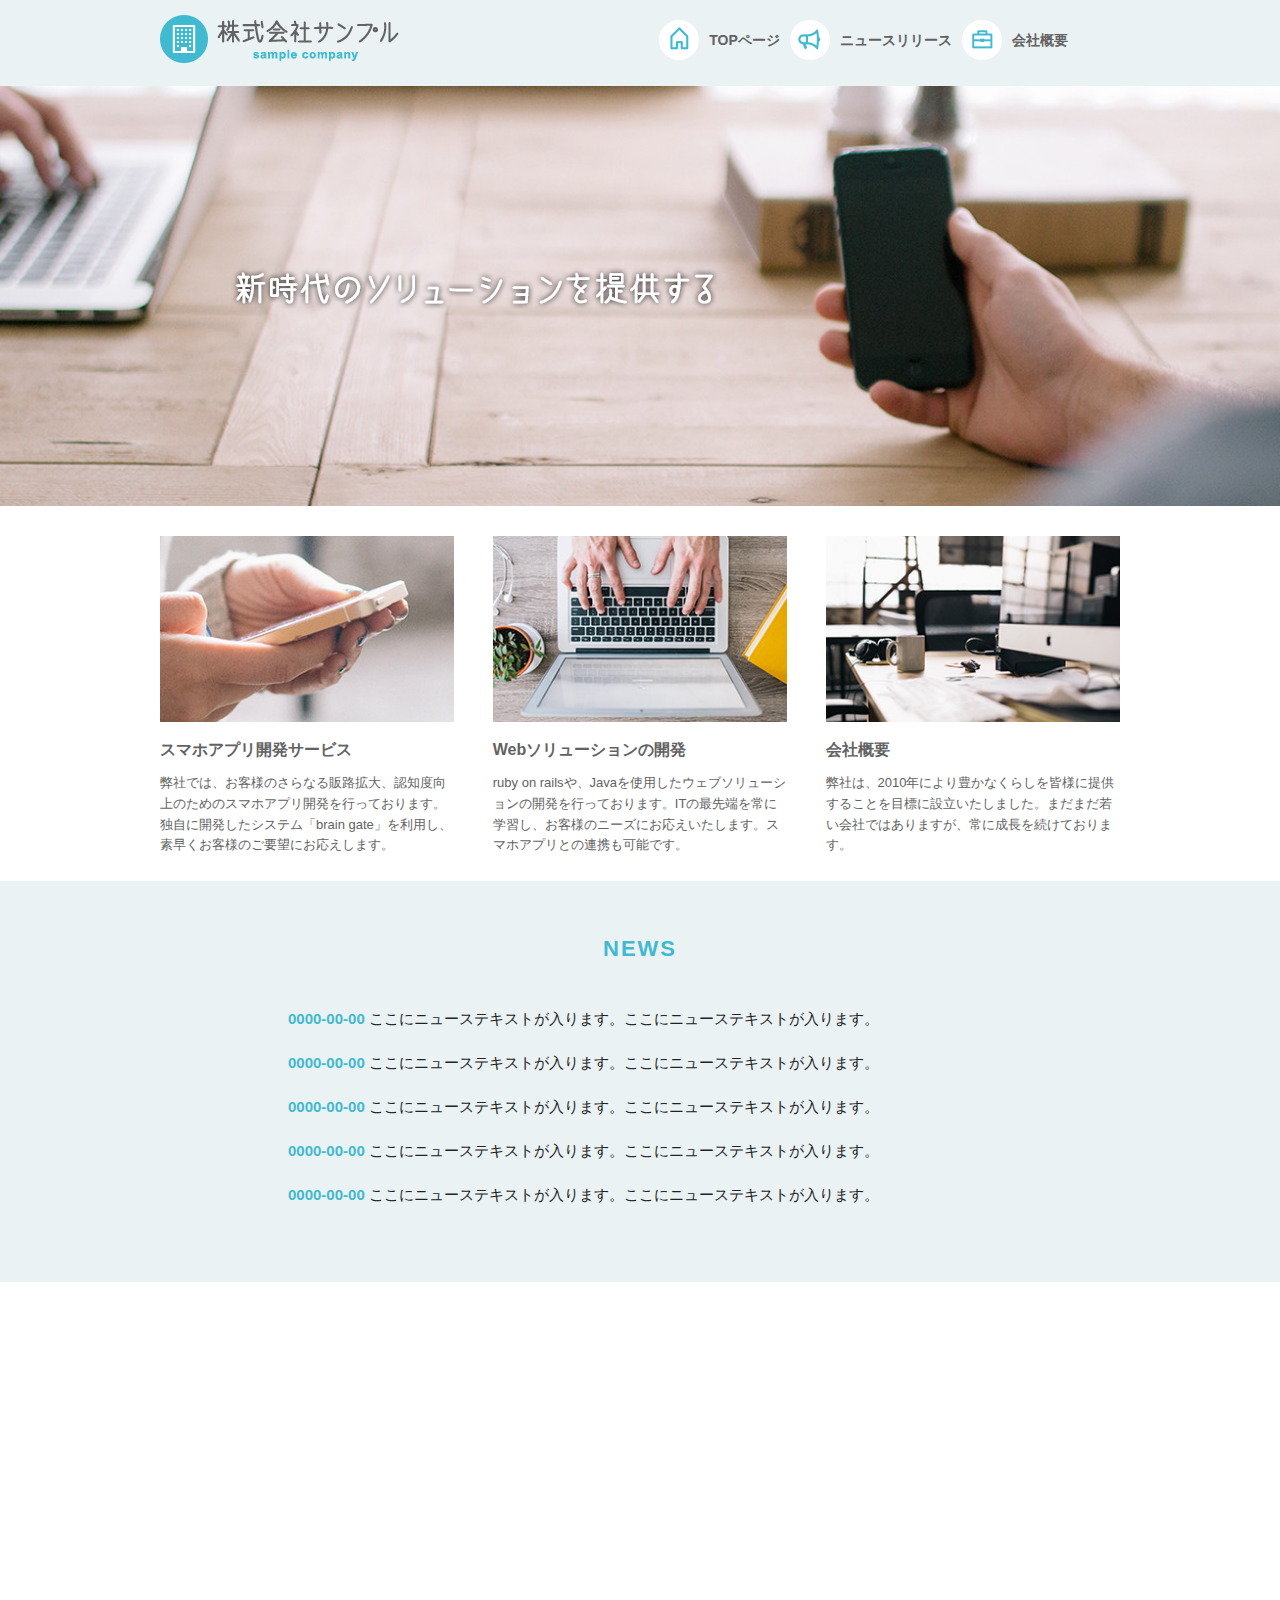
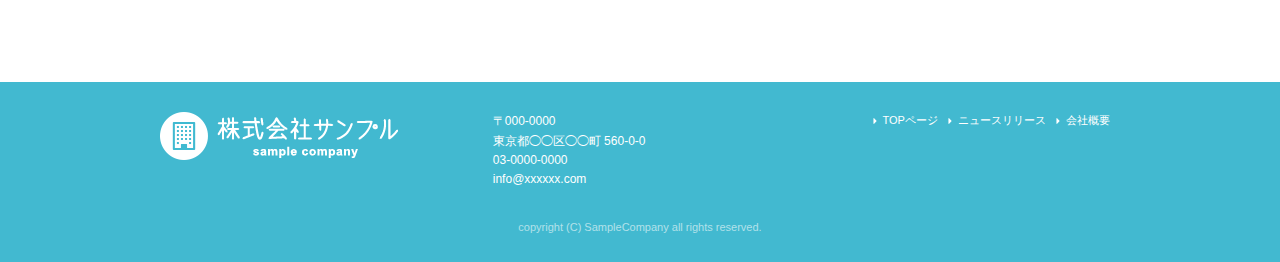
<file: index.html>
<!DOCTYPE html>
<html lang="ja">
<head>

  <!-- Basic Page Needs
  –––––––––––––––––––––––––––––––––––––––––––––––––– -->
  <meta charset="utf-8">
  <title>株式会社サンプル</title>
  <meta name="description" content="">
  <meta name="author" content="">

  <!-- Mobile Specific Metas
  –––––––––––––––––––––––––––––––––––––––––––––––––– -->
  <meta name="viewport" content="width=device-width, initial-scale=1">

  <!-- CSS
  –––––––––––––––––––––––––––––––––––––––––––––––––– -->
  <link rel="stylesheet" href="css/normalize.css">
  <link rel="stylesheet" href="css/skeleton.css">
  <link rel="stylesheet" href="css/sample.css">

  <!-- Favicon
  –––––––––––––––––––––––––––––––––––––––––––––––––– -->
  <link rel="icon" type="image/png" href="images/favicon.png">

</head>
<body>
<header>
  <div id="header_in" class="container">
    <div class="row">
      <div class="six columns logo">

        <h1><a href="index.html"><img class="u-max-full-width" src="images/top/logo.png" alt="株式会社サンプル" srcset="images/top/logo@2x.png 2x" /></a></h1>


      </div>
      <div class="six columns navi">

        <div class="sp_navi">
          <img id="sp_navi_btn" class="u-max-full-width" src="images/top/sp_navi.png" alt="sp_navi" srcset="images/top/sp_navi@2x.png 2x" />

          <ul class="sp_navi_li">
            <li><a href="index.html">TOPページ</a></li>
            <li><a href="news.html">ニュースリリース</a></li>
            <li><a href="company.html">会社概要</a></li>
          </ul>
        </div>
        <!-- sp_navi -->
        <div class="pc_navi">
        
          <ul class="pc_navi_li">
            <li class="navi_toppage"><a href="index.html">TOPページ</a></li>
            <li class="navi_news"><a href="news.html">ニュースリリース</a></li>
            <li class="navi_company"><a href="company.html">会社概要</a></li>
          </ul>
        
        </div>
        <!-- pc_navi -->

      </div>
    </div>
    <!-- row -->
  </div>
  <!-- header_in -->
</header>
<div id="cover_area">
  <div class="container">
    <div class="twelve columns">
       <img class="u-max-full-width" src="images/top/cover_read.png" alt="新時代のソリューションを提供する" srcset="images/top/cover_read@2x.png 2x" />
    </div>
  </div>
</div>
<!-- #cover -->
<div id="service_area">

  <div class="container">
    <div class="row">

      <div class="four columns">

        <img class="u-max-full-width" src="images/top/service_01.jpg" alt="スマホアプリ開発サービス" srcset="images/top/service_01@2x.jpg 2x" />

        <div class="service_title">スマホアプリ開発サービス</div>
        <p>弊社では、お客様のさらなる販路拡大、認知度向上のためのスマホアプリ開発を行っております。独自に開発したシステム「brain gate」を利用し、素早くお客様のご要望にお応えします。</p>

      </div><!-- column -->
      <div class="four columns">

        <img class="u-max-full-width" src="images/top/service_02.jpg" alt="Webソリューションの開発" srcset="images/top/service_02@2x.jpg 2x" />

        <div class="service_title">Webソリューションの開発</div>
        <p>ruby on railsや、Javaを使用したウェブソリューションの開発を行っております。ITの最先端を常に学習し、お客様のニーズにお応えいたします。スマホアプリとの連携も可能です。</p>

      </div><!-- column -->
      <div class="four columns">

        <img class="u-max-full-width" src="images/top/service_03.jpg" alt="会社概要" srcset="images/top/service_03@2x.jpg 2x" />

        <div class="service_title">会社概要</div>
        <p>弊社は、2010年により豊かなくらしを皆様に提供することを目標に設立いたしました。まだまだ若い会社ではありますが、常に成長を続けております。</p>

      </div><!-- column -->

    </div>
  </div>

</div>
<!-- #service_area -->
<div id="news_area">

  <div class="container">
    <div class="row">

      <div class="twelve columns">

        <div class="news_title">NEWS</div>

        <ul class="news_lists">
          <li><span>0000-00-00</span> ここにニューステキストが入ります。ここにニューステキストが入ります。</li>
          <li><span>0000-00-00</span> ここにニューステキストが入ります。ここにニューステキストが入ります。</li>
          <li><span>0000-00-00</span> ここにニューステキストが入ります。ここにニューステキストが入ります。</li>
          <li><span>0000-00-00</span> ここにニューステキストが入ります。ここにニューステキストが入ります。</li>
          <li><span>0000-00-00</span> ここにニューステキストが入ります。ここにニューステキストが入ります。</li>
        </ul>

      </div>

    </div>
  </div>

</div>
<!-- #news_area -->
<div id="googlemap_area">

  <script src="https://maps.google.com/maps/api/js?key=AIzaSyAtUprYuEdvU2tST4CMvoSGBUiLeaOIWUE"></script>
<script>
function googleMap() {
var latlng = new google.maps.LatLng(35.6694293,139.7189323);/* 座標 */
var myOptions = {
zoom: 16, /*拡大比率*/
center: latlng,
      scrollwheel: false,
      disableDoubleClickZoom: true,
      draggable: false,

mapTypeControlOptions: { mapTypeIds: ['style', google.maps.MapTypeId.ROADMAP] }
};
var map = new google.maps.Map(document.getElementById('map1'), myOptions);

/*アイコン設定*/
var icon = new google.maps.MarkerImage('images/top/pin.png',/*画像url*/
  new google.maps.Size(48,56),/*アイコンサイズ*/
new google.maps.Point(0,0)/*アイコン位置*/
);
var markerOptions = {
position: latlng,
map: map,
icon: icon,
title: '株式会社サンプル',/*タイトル*/
animation: google.maps.Animation.DROP/*アニメーション*/
};
var marker = new google.maps.Marker(markerOptions);

/*取得スタイルの貼り付け*/
var styleOptions = [
{
"stylers": [
{ "hue": '#eaf2f4' }
]
}
];

var styledMapOptions = { name: '株式会社サンプル' }/*地図右上のタイトル*/
var sampleType = new google.maps.StyledMapType(styleOptions, styledMapOptions);
map.mapTypes.set('style', sampleType);
map.setMapTypeId('style');
};
google.maps.event.addDomListener(window, 'load', function() {
googleMap();
});
</script>
<div id="map1" style="width:100%; height:400px; margin:0 auto;"></div>
</div>
<!-- #googlemap_area -->
<footer>
  <div class="container">
    <div class="row">
      <div class="four columns sp">
        <img class="u-max-full-width" src="images/top/footer_logo.png" alt="株式会社サンプル" srcset="images/top/footer_logo@2x.png 2x" />
      </div>
      <!-- columns -->
      <div class="four columns foot_address sp">
        〒000-0000<br />
        東京都◯◯区◯◯町 560-0-0<br />
        03-0000-0000<br />
        info@xxxxxx.com
      </div>
      <!-- columns -->
      <div class="four columns">
        <ul class="foot_navi">
          <li><a href="index.html">TOPページ</a></li>
          <li><a href="news.html">ニュースリリース</a></li>
          <li><a href="company.html">会社概要</a></li>
        </ul>
      </div>
      <!-- columns -->
    </div>
    <!-- row -->

    <div class="row">
      <div class="twelve columns sp">
        <p class="copy">copyright (C) SampleCompany all rights reserved.</p>
      </div>
      <!-- columns -->
    </div>
    <!-- row -->
  </div>
</footer>
<!-- //footer -->
<script src="http://ajax.googleapis.com/ajax/libs/jquery/1.10.2/jquery.min.js"></script>

<script>
  $(function(){
    $(document).ready(function(){

      $("#sp_navi_btn").click(function () {
        $(this).next().slideToggle();
      });

    });
  });
</script>
</body>
</html>
</file>
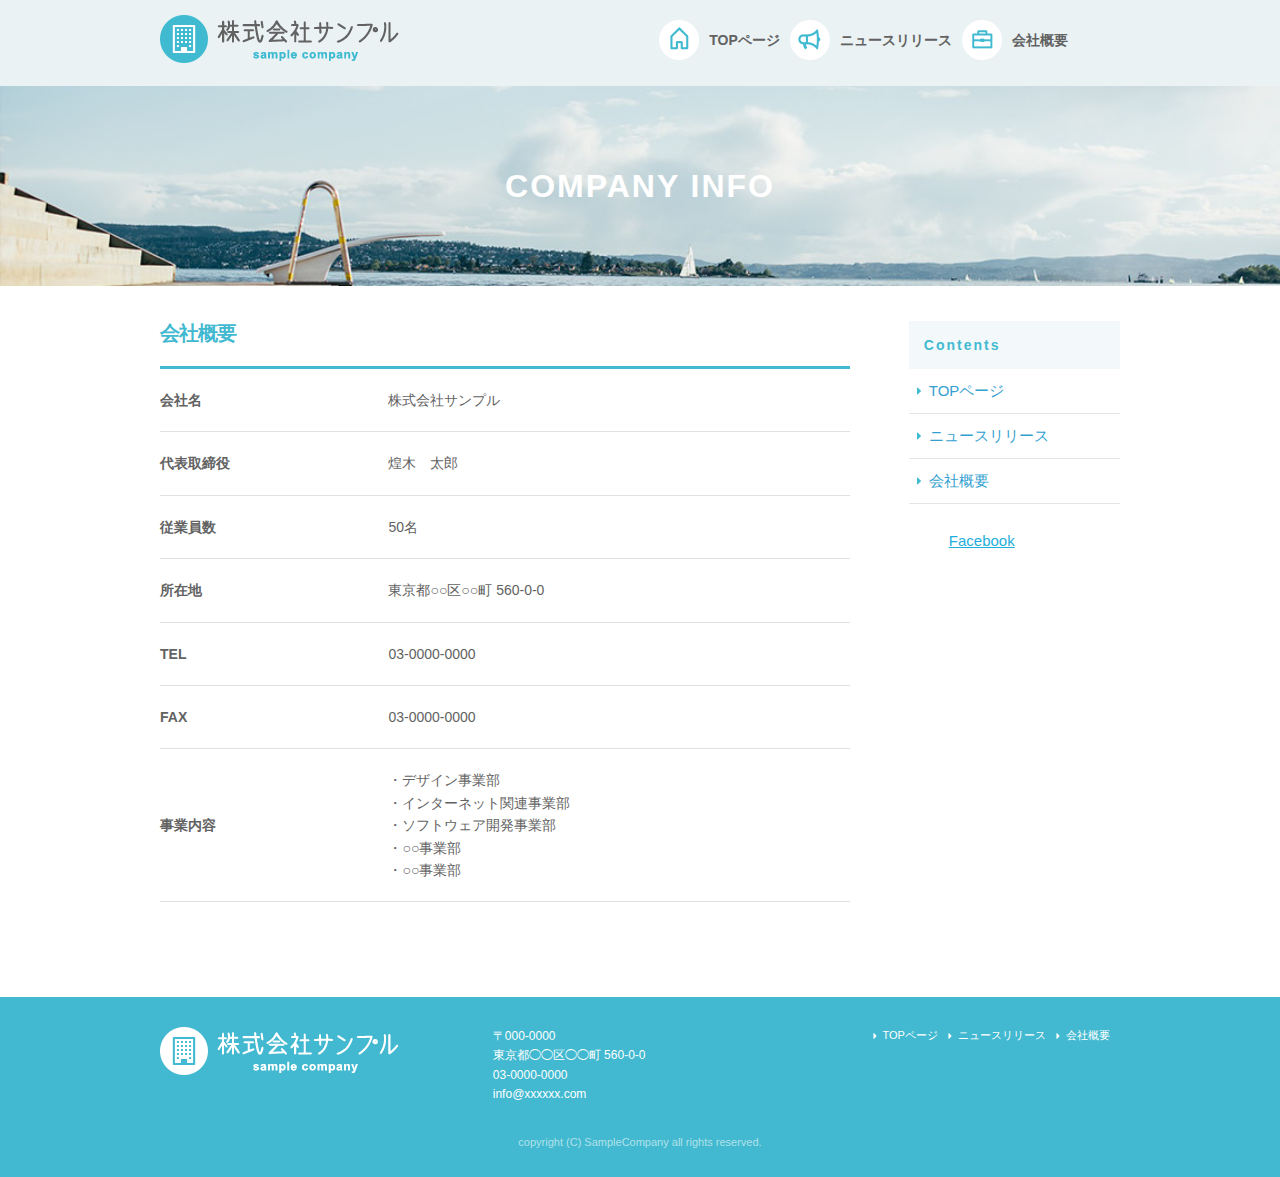
<file: company.html>
<!DOCTYPE html>
<html lang="ja">
<head>

  <!-- Basic Page Needs
  –––––––––––––––––––––––––––––––––––––––––––––––––– -->
  <meta charset="utf-8">
  <title>COMPANY INFO｜株式会社サンプル</title>
  <meta name="description" content="">
  <meta name="author" content="">

  <!-- Mobile Specific Metas
  –––––––––––––––––––––––––––––––––––––––––––––––––– -->
  <meta name="viewport" content="width=device-width, initial-scale=1">

  <!-- CSS
  –––––––––––––––––––––––––––––––––––––––––––––––––– -->
  <link rel="stylesheet" href="css/normalize.css">
  <link rel="stylesheet" href="css/skeleton.css">
  <link rel="stylesheet" href="css/sample.css">

  <!-- Favicon
  –––––––––––––––––––––––––––––––––––––––––––––––––– -->
  <link rel="icon" type="image/png" href="images/favicon.png">

</head>
<body>
    <div id="fb-root"></div>
<script>(function(d, s, id) {
  var js, fjs = d.getElementsByTagName(s)[0];
  if (d.getElementById(id)) return;
  js = d.createElement(s); js.id = id;
  js.src = 'https://connect.facebook.net/ja_JP/sdk.js#xfbml=1&version=v2.12';
  fjs.parentNode.insertBefore(js, fjs);
}(document, 'script', 'facebook-jssdk'));</script>
<header>
  <div id="header_in" class="container">
    <div class="row">
      <div class="six columns logo">

        <h1><a href="index.html"><img class="u-max-full-width" src="images/top/logo.png" alt="株式会社サンプル" srcset="images/top/logo@2x.png 2x" /></a></h1>


      </div>
      <div class="six columns navi">

        <div class="sp_navi">
          <img id="sp_navi_btn" class="u-max-full-width" src="images/top/sp_navi.png" alt="sp_navi" srcset="images/top/sp_navi@2x.png 2x" />

          <ul class="sp_navi_li">
            <li><a href="index.html">TOPページ</a></li>
            <li><a href="news.html">ニュースリリース</a></li>
            <li><a href="company.html">会社概要</a></li>
          </ul>
        </div>
        <!-- sp_navi -->
        <div class="pc_navi">
        
          <ul class="pc_navi_li">
            <li class="navi_toppage"><a href="index.html">TOPページ</a></li>
            <li class="navi_news"><a href="news.html">ニュースリリース</a></li>
            <li class="navi_company"><a href="company.html">会社概要</a></li>
          </ul>
        
        </div>
        <!-- pc_navi -->

      </div>
    </div>
    <!-- row -->
  </div>
  <!-- header_in -->
</header>
<div id="sub_cover">
  <div class="container">
    <div class="row">
        <div class="twelve columns"> 
            <h2>COMPANY INFO</h2>
        </div><!--colums-->
    </div><!--row-->
  </div><!--container-->
</div>
<!-- #sub_cover -->
<div id="contents">
    <div class="container">
        <div class="row">
            <div id="main" class="nine columns">
                <h2 class="company_title">会社概要</h2>
                <table class="u-full-width">
                    <tbody>
                        <tr>
                            <th>会社名</th>
                            <td>株式会社サンプル</td>
                        </tr>
                        <tr>
                            <th>代表取締役</th>
                            <td>煌木　太郎</td>
                        </tr>
                        <tr>
                            <th>従業員数</th>
                            <td>50名</td>
                        </tr>
                        <tr>
                            <th>所在地</th>
                            <td>東京都○○区○○町&nbsp;560-0-0</td>
                        </tr>
                        <tr>
                            <th>TEL</th>
                            <td>03-0000-0000</td>
                        </tr>
                        <tr>
                            <th>FAX</th>
                            <td>03-0000-0000</td>
                        </tr>
                        <tr>
                            <th>事業内容</th>
                            <td>
                                ・デザイン事業部<br>
                                ・インターネット関連事業部<br>
                                ・ソフトウェア開発事業部<br>
                                ・○○事業部<br>
                                ・○○事業部</td>
                        </tr>
                    </tbody>
                </table>
            </div><!--colum-->
            <div id="sidebar" class="three columns">
                <div class="pc_sidemenu">
                    <h3>Contents</h3>
                    <ul>
                        <li><a href="index.html">TOPページ</a></li>
                        <li><a href="news.html">ニュースリリース</a></li>
                        <li><a href="company.html">会社概要</a></li>
                    </ul>
                </div><!--pc_sidemenu-->
                <div class="fb-page" data-href="https://www.facebook.com/facebook" data-tabs="timeline" data-small-header="false" data-adapt-container-width="true" data-hide-cover="false" data-show-facepile="true"><blockquote cite="https://www.facebook.com/facebook" class="fb-xfbml-parse-ignore"><a href="https://www.facebook.com/facebook">Facebook</a></blockquote></div>
            </div><!--colum-->
        </div><!--row-->
    </div><!--container-->
</div>
<!--contents-->

<footer>
  <div class="container">
    <div class="row">
      <div class="four columns sp">
        <img class="u-max-full-width" src="images/top/footer_logo.png" alt="株式会社サンプル" srcset="images/top/footer_logo@2x.png 2x" />
      </div>
      <!-- columns -->
      <div class="four columns foot_address sp">
        〒000-0000<br />
        東京都◯◯区◯◯町 560-0-0<br />
        03-0000-0000<br />
        info@xxxxxx.com
      </div>
      <!-- columns -->
      <div class="four columns">
        <ul class="foot_navi">
          <li><a href="index.html">TOPページ</a></li>
          <li><a href="news.html">ニュースリリース</a></li>
          <li><a href="company.html">会社概要</a></li>
        </ul>
      </div>
      <!-- columns -->
    </div>
    <!-- row -->

    <div class="row">
      <div class="twelve columns sp">
        <p class="copy">copyright (C) SampleCompany all rights reserved.</p>
      </div>
      <!-- columns -->
    </div>
    <!-- row -->
  </div>
</footer>
<!-- //footer -->
<script src="http://ajax.googleapis.com/ajax/libs/jquery/1.10.2/jquery.min.js"></script>

<script>
  $(function(){
    $(document).ready(function(){

      $("#sp_navi_btn").click(function () {
        $(this).next().slideToggle();
      });

    });
  });
</script>
</body>
</html>
</file>
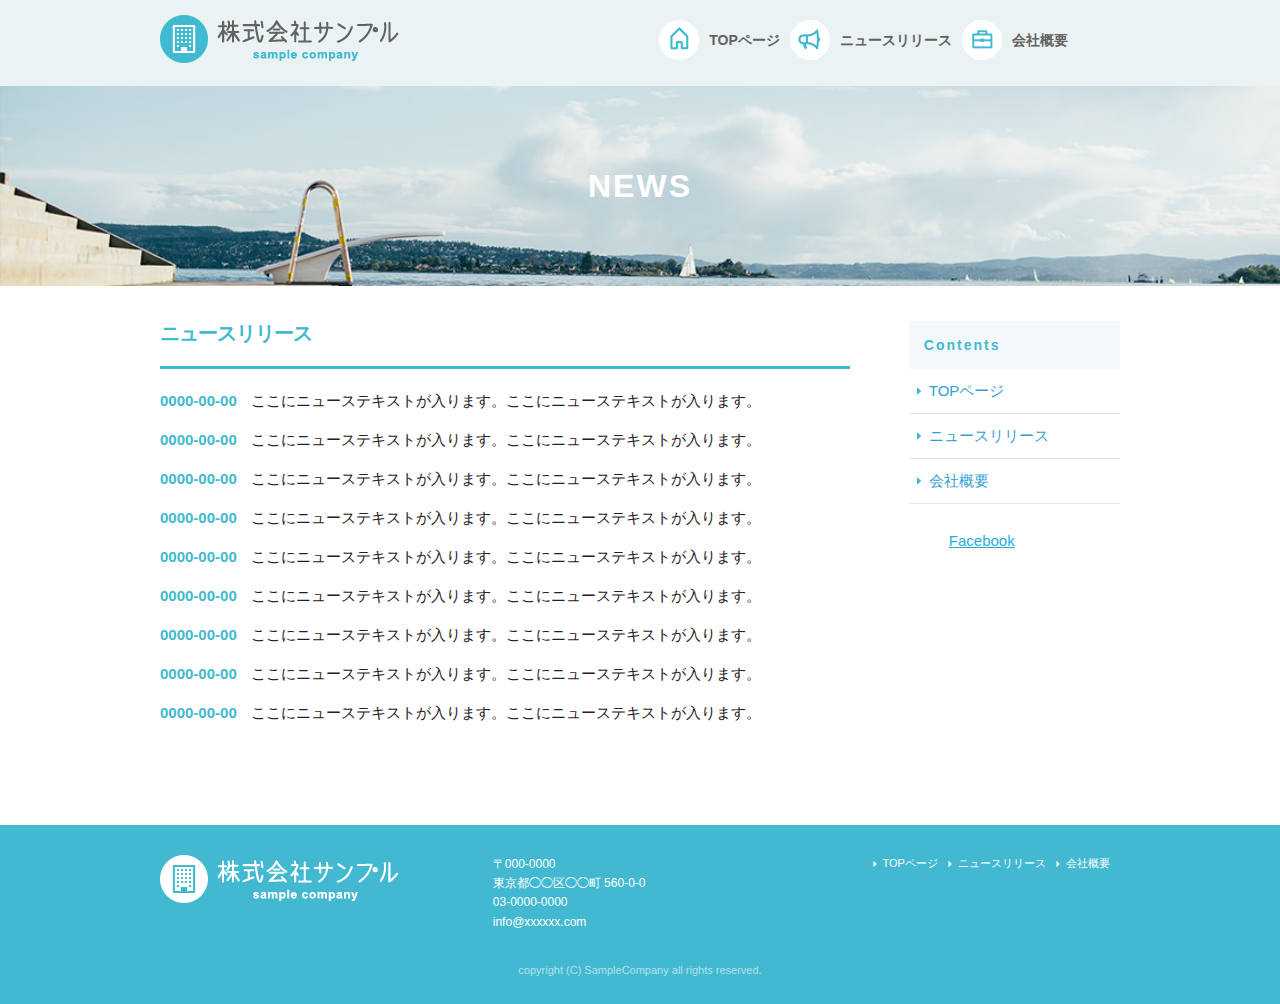
<file: news.html>
<!DOCTYPE html>
<html lang="ja">
<head>

  <!-- Basic Page Needs
  –––––––––––––––––––––––––––––––––––––––––––––––––– -->
  <meta charset="utf-8">
  <title>NEWS｜株式会社サンプル</title>
  <meta name="description" content="">
  <meta name="author" content="">

  <!-- Mobile Specific Metas
  –––––––––––––––––––––––––––––––––––––––––––––––––– -->
  <meta name="viewport" content="width=device-width, initial-scale=1">

  <!-- CSS
  –––––––––––––––––––––––––––––––––––––––––––––––––– -->
  <link rel="stylesheet" href="css/normalize.css">
  <link rel="stylesheet" href="css/skeleton.css">
  <link rel="stylesheet" href="css/sample.css">

  <!-- Favicon
  –––––––––––––––––––––––––––––––––––––––––––––––––– -->
  <link rel="icon" type="image/png" href="images/favicon.png">

</head>
<body>
    <div id="fb-root"></div>
<script>(function(d, s, id) {
  var js, fjs = d.getElementsByTagName(s)[0];
  if (d.getElementById(id)) return;
  js = d.createElement(s); js.id = id;
  js.src = 'https://connect.facebook.net/ja_JP/sdk.js#xfbml=1&version=v2.12';
  fjs.parentNode.insertBefore(js, fjs);
}(document, 'script', 'facebook-jssdk'));</script>

<header>
  <div id="header_in" class="container">
    <div class="row">
      <div class="six columns logo">

        <h1><a href="index.html"><img class="u-max-full-width" src="images/top/logo.png" alt="株式会社サンプル" srcset="images/top/logo@2x.png 2x" /></a></h1>


      </div>
      <div class="six columns navi">

        <div class="sp_navi">
          <img id="sp_navi_btn" class="u-max-full-width" src="images/top/sp_navi.png" alt="sp_navi" srcset="images/top/sp_navi@2x.png 2x" />

          <ul class="sp_navi_li">
            <li><a href="index.html">TOPページ</a></li>
            <li><a href="news.html">ニュースリリース</a></li>
            <li><a href="company.html">会社概要</a></li>
          </ul>
        </div>
        <!-- sp_navi -->
        <div class="pc_navi">
        
          <ul class="pc_navi_li">
            <li class="navi_toppage"><a href="index.html">TOPページ</a></li>
            <li class="navi_news"><a href="news.html">ニュースリリース</a></li>
            <li class="navi_company"><a href="company.html">会社概要</a></li>
          </ul>
        
        </div>
        <!-- pc_navi -->

      </div>
    </div>
    <!-- row -->
  </div>
  <!-- header_in -->
</header>
<div id="sub_cover">
  <div class="container">
    <div class="row">
        <div class="twelve columns"> 
            <h2>NEWS</h2>
        </div><!--colums-->
    </div><!--row-->
  </div><!--container-->
</div>
<!-- #sub_cover -->
<div id="contents">
    <div class="container">
        <div class="row">
            <div id="main" class="nine columns">
                <h2>ニュースリリース</h2>
                <ul class="news_li">
                <li><span>0000-00-00</span> ここにニューステキストが入ります。ここにニューステキストが入ります。</li>
                <li><span>0000-00-00</span> ここにニューステキストが入ります。ここにニューステキストが入ります。</li>
                <li><span>0000-00-00</span> ここにニューステキストが入ります。ここにニューステキストが入ります。</li>
                <li><span>0000-00-00</span> ここにニューステキストが入ります。ここにニューステキストが入ります。</li>
                <li><span>0000-00-00</span> ここにニューステキストが入ります。ここにニューステキストが入ります。</li>
                <li><span>0000-00-00</span> ここにニューステキストが入ります。ここにニューステキストが入ります。</li>
                <li><span>0000-00-00</span> ここにニューステキストが入ります。ここにニューステキストが入ります。</li>
                <li><span>0000-00-00</span> ここにニューステキストが入ります。ここにニューステキストが入ります。</li>
                <li><span>0000-00-00</span> ここにニューステキストが入ります。ここにニューステキストが入ります。</li>
                </ul>
            </div><!--colum-->
            <div id="sidebar" class="three columns">
                <div class="pc_sidemenu">
                    <h3>Contents</h3>
                    <ul>
                        <li><a href="index.html">TOPページ</a></li>
                        <li><a href="news.html">ニュースリリース</a></li>
                        <li><a href="company.html">会社概要</a></li>
                    </ul>
                </div><!--pc_sidemenu-->
                <div class="fb-page" data-href="https://www.facebook.com/facebook" data-tabs="timeline" data-small-header="false" data-adapt-container-width="true" data-hide-cover="false" data-show-facepile="true"><blockquote cite="https://www.facebook.com/facebook" class="fb-xfbml-parse-ignore"><a href="https://www.facebook.com/facebook">Facebook</a></blockquote></div>
            </div><!--colum-->
        </div><!--row-->
    </div><!--container-->
</div>
<!--contents-->

<footer>
  <div class="container">
    <div class="row">
      <div class="four columns sp">
        <img class="u-max-full-width" src="images/top/footer_logo.png" alt="株式会社サンプル" srcset="images/top/footer_logo@2x.png 2x" />
      </div>
      <!-- columns -->
      <div class="four columns foot_address sp">
        〒000-0000<br />
        東京都◯◯区◯◯町 560-0-0<br />
        03-0000-0000<br />
        info@xxxxxx.com
      </div>
      <!-- columns -->
      <div class="four columns">
        <ul class="foot_navi">
          <li><a href="index.html">TOPページ</a></li>
          <li><a href="news.html">ニュースリリース</a></li>
          <li><a href="company.html">会社概要</a></li>
        </ul>
      </div>
      <!-- columns -->
    </div>
    <!-- row -->

    <div class="row">
      <div class="twelve columns sp">
        <p class="copy">copyright (C) SampleCompany all rights reserved.</p>
      </div>
      <!-- columns -->
    </div>
    <!-- row -->
  </div>
</footer>
<!-- //footer -->
<script src="http://ajax.googleapis.com/ajax/libs/jquery/1.10.2/jquery.min.js"></script>

<script>
  $(function(){
    $(document).ready(function(){

      $("#sp_navi_btn").click(function () {
        $(this).next().slideToggle();
      });

    });
  });
</script>
</body>
</html>
</file>
<file: css/skeleton.css>
/*
* Skeleton V2.0.4
* Copyright 2014, Dave Gamache
* www.getskeleton.com
* Free to use under the MIT license.
* http://www.opensource.org/licenses/mit-license.php
* 12/29/2014
*/


/* Table of contents
––––––––––––––––––––––––––––––––––––––––––––––––––
- Grid
- Base Styles
- Typography
- Links
- Buttons
- Forms
- Lists
- Code
- Tables
- Spacing
- Utilities
- Clearing
- Media Queries
*/


/* Grid
–––––––––––––––––––––––––––––––––––––––––––––––––– */
.container {
  position: relative;
  width: 100%;
  max-width: 960px;
  margin: 0 auto;
  padding: 0 20px;
  box-sizing: border-box; }
.column,
.columns {
  width: 100%;
  float: left;
  box-sizing: border-box; }

/* For devices larger than 400px */
@media (min-width: 400px) {
  .container {
    width: 85%;
    padding: 0; }
}

/* For devices larger than 550px */
@media (min-width: 550px) {
  .container {
    width: 80%; }
  .column,
  .columns {
    margin-left: 4%; }
  .column:first-child,
  .columns:first-child {
    margin-left: 0; }

  .one.column,
  .one.columns                    { width: 4.66666666667%; }
  .two.columns                    { width: 13.3333333333%; }
  .three.columns                  { width: 22%;            }
  .four.columns                   { width: 30.6666666667%; }
  .five.columns                   { width: 39.3333333333%; }
  .six.columns                    { width: 48%;            }
  .seven.columns                  { width: 56.6666666667%; }
  .eight.columns                  { width: 65.3333333333%; }
  .nine.columns                   { width: 74.0%;          }
  .ten.columns                    { width: 82.6666666667%; }
  .eleven.columns                 { width: 91.3333333333%; }
  .twelve.columns                 { width: 100%; margin-left: 0; }

  .one-third.column               { width: 30.6666666667%; }
  .two-thirds.column              { width: 65.3333333333%; }

  .one-half.column                { width: 48%; }

  /* Offsets */
  .offset-by-one.column,
  .offset-by-one.columns          { margin-left: 8.66666666667%; }
  .offset-by-two.column,
  .offset-by-two.columns          { margin-left: 17.3333333333%; }
  .offset-by-three.column,
  .offset-by-three.columns        { margin-left: 26%;            }
  .offset-by-four.column,
  .offset-by-four.columns         { margin-left: 34.6666666667%; }
  .offset-by-five.column,
  .offset-by-five.columns         { margin-left: 43.3333333333%; }
  .offset-by-six.column,
  .offset-by-six.columns          { margin-left: 52%;            }
  .offset-by-seven.column,
  .offset-by-seven.columns        { margin-left: 60.6666666667%; }
  .offset-by-eight.column,
  .offset-by-eight.columns        { margin-left: 69.3333333333%; }
  .offset-by-nine.column,
  .offset-by-nine.columns         { margin-left: 78.0%;          }
  .offset-by-ten.column,
  .offset-by-ten.columns          { margin-left: 86.6666666667%; }
  .offset-by-eleven.column,
  .offset-by-eleven.columns       { margin-left: 95.3333333333%; }

  .offset-by-one-third.column,
  .offset-by-one-third.columns    { margin-left: 34.6666666667%; }
  .offset-by-two-thirds.column,
  .offset-by-two-thirds.columns   { margin-left: 69.3333333333%; }

  .offset-by-one-half.column,
  .offset-by-one-half.columns     { margin-left: 52%; }

}


/* Base Styles
–––––––––––––––––––––––––––––––––––––––––––––––––– */
/* NOTE
html is set to 62.5% so that all the REM measurements throughout Skeleton
are based on 10px sizing. So basically 1.5rem = 15px :) */
html {
  font-size: 62.5%; }
body {
  font-size: 1.5em; /* currently ems cause chrome bug misinterpreting rems on body element */
  line-height: 1.6;
  font-weight: 400;
  font-family: "Raleway", "HelveticaNeue", "Helvetica Neue", Helvetica, Arial, sans-serif;
  color: #222; }


/* Typography
–––––––––––––––––––––––––––––––––––––––––––––––––– */
h1, h2, h3, h4, h5, h6 {
  margin-top: 0;
  margin-bottom: 2rem;
  font-weight: 300; }
h1 { font-size: 4.0rem; line-height: 1.2;  letter-spacing: -.1rem;}
h2 { font-size: 3.6rem; line-height: 1.25; letter-spacing: -.1rem; }
h3 { font-size: 3.0rem; line-height: 1.3;  letter-spacing: -.1rem; }
h4 { font-size: 2.4rem; line-height: 1.35; letter-spacing: -.08rem; }
h5 { font-size: 1.8rem; line-height: 1.5;  letter-spacing: -.05rem; }
h6 { font-size: 1.5rem; line-height: 1.6;  letter-spacing: 0; }

/* Larger than phablet */
@media (min-width: 550px) {
  h1 { font-size: 5.0rem; }
  h2 { font-size: 4.2rem; }
  h3 { font-size: 3.6rem; }
  h4 { font-size: 3.0rem; }
  h5 { font-size: 2.4rem; }
  h6 { font-size: 1.5rem; }
}

p {
  margin-top: 0; }


/* Links
–––––––––––––––––––––––––––––––––––––––––––––––––– */
a {
  color: #1EAEDB; }
a:hover {
  color: #0FA0CE; }


/* Buttons
–––––––––––––––––––––––––––––––––––––––––––––––––– */
.button,
button,
input[type="submit"],
input[type="reset"],
input[type="button"] {
  display: inline-block;
  height: 38px;
  padding: 0 30px;
  color: #555;
  text-align: center;
  font-size: 11px;
  font-weight: 600;
  line-height: 38px;
  letter-spacing: .1rem;
  text-transform: uppercase;
  text-decoration: none;
  white-space: nowrap;
  background-color: transparent;
  border-radius: 4px;
  border: 1px solid #bbb;
  cursor: pointer;
  box-sizing: border-box; }
.button:hover,
button:hover,
input[type="submit"]:hover,
input[type="reset"]:hover,
input[type="button"]:hover,
.button:focus,
button:focus,
input[type="submit"]:focus,
input[type="reset"]:focus,
input[type="button"]:focus {
  color: #333;
  border-color: #888;
  outline: 0; }
.button.button-primary,
button.button-primary,
input[type="submit"].button-primary,
input[type="reset"].button-primary,
input[type="button"].button-primary {
  color: #FFF;
  background-color: #33C3F0;
  border-color: #33C3F0; }
.button.button-primary:hover,
button.button-primary:hover,
input[type="submit"].button-primary:hover,
input[type="reset"].button-primary:hover,
input[type="button"].button-primary:hover,
.button.button-primary:focus,
button.button-primary:focus,
input[type="submit"].button-primary:focus,
input[type="reset"].button-primary:focus,
input[type="button"].button-primary:focus {
  color: #FFF;
  background-color: #1EAEDB;
  border-color: #1EAEDB; }


/* Forms
–––––––––––––––––––––––––––––––––––––––––––––––––– */
input[type="email"],
input[type="number"],
input[type="search"],
input[type="text"],
input[type="tel"],
input[type="url"],
input[type="password"],
textarea,
select {
  height: 38px;
  padding: 6px 10px; /* The 6px vertically centers text on FF, ignored by Webkit */
  background-color: #fff;
  border: 1px solid #D1D1D1;
  border-radius: 4px;
  box-shadow: none;
  box-sizing: border-box; }
/* Removes awkward default styles on some inputs for iOS */
input[type="email"],
input[type="number"],
input[type="search"],
input[type="text"],
input[type="tel"],
input[type="url"],
input[type="password"],
textarea {
  -webkit-appearance: none;
     -moz-appearance: none;
          appearance: none; }
textarea {
  min-height: 65px;
  padding-top: 6px;
  padding-bottom: 6px; }
input[type="email"]:focus,
input[type="number"]:focus,
input[type="search"]:focus,
input[type="text"]:focus,
input[type="tel"]:focus,
input[type="url"]:focus,
input[type="password"]:focus,
textarea:focus,
select:focus {
  border: 1px solid #33C3F0;
  outline: 0; }
label,
legend {
  display: block;
  margin-bottom: .5rem;
  font-weight: 600; }
fieldset {
  padding: 0;
  border-width: 0; }
input[type="checkbox"],
input[type="radio"] {
  display: inline; }
label > .label-body {
  display: inline-block;
  margin-left: .5rem;
  font-weight: normal; }


/* Lists
–––––––––––––––––––––––––––––––––––––––––––––––––– */
ul {
  list-style: circle inside; }
ol {
  list-style: decimal inside; }
ol, ul {
  padding-left: 0;
  margin-top: 0; }
ul ul,
ul ol,
ol ol,
ol ul {
  margin: 1.5rem 0 1.5rem 3rem;
  font-size: 90%; }
li {
  margin-bottom: 1rem; }


/* Code
–––––––––––––––––––––––––––––––––––––––––––––––––– */
code {
  padding: .2rem .5rem;
  margin: 0 .2rem;
  font-size: 90%;
  white-space: nowrap;
  background: #F1F1F1;
  border: 1px solid #E1E1E1;
  border-radius: 4px; }
pre > code {
  display: block;
  padding: 1rem 1.5rem;
  white-space: pre; }


/* Tables
–––––––––––––––––––––––––––––––––––––––––––––––––– */
th,
td {
  padding: 12px 15px;
  text-align: left;
  border-bottom: 1px solid #E1E1E1; }
th:first-child,
td:first-child {
  padding-left: 0; }
th:last-child,
td:last-child {
  padding-right: 0; }


/* Spacing
–––––––––––––––––––––––––––––––––––––––––––––––––– */
button,
.button {
  margin-bottom: 1rem; }
input,
textarea,
select,
fieldset {
  margin-bottom: 1.5rem; }
pre,
blockquote,
dl,
figure,
table,
p,
ul,
ol,
form {
  margin-bottom: 2.5rem; }


/* Utilities
–––––––––––––––––––––––––––––––––––––––––––––––––– */
.u-full-width {
  width: 100%;
  box-sizing: border-box; }
.u-max-full-width {
  max-width: 100%;
  box-sizing: border-box; }
.u-pull-right {
  float: right; }
.u-pull-left {
  float: left; }


/* Misc
–––––––––––––––––––––––––––––––––––––––––––––––––– */
hr {
  margin-top: 3rem;
  margin-bottom: 3.5rem;
  border-width: 0;
  border-top: 1px solid #E1E1E1; }


/* Clearing
–––––––––––––––––––––––––––––––––––––––––––––––––– */

/* Self Clearing Goodness */
.container:after,
.row:after,
.u-cf {
  content: "";
  display: table;
  clear: both; }


/* Media Queries
–––––––––––––––––––––––––––––––––––––––––––––––––– */
/*
Note: The best way to structure the use of media queries is to create the queries
near the relevant code. For example, if you wanted to change the styles for buttons
on small devices, paste the mobile query code up in the buttons section and style it
there.
*/


/* Larger than mobile */
@media (min-width: 400px) {}

/* Larger than phablet (also point when grid becomes active) */
@media (min-width: 550px) {}

/* Larger than tablet */
@media (min-width: 750px) {}

/* Larger than desktop */
@media (min-width: 1000px) {}

/* Larger than Desktop HD */
@media (min-width: 1200px) {}
</file>
<file: css/sample.css>
html {
  font-size: 62.5%; }

header {
  background: #eaf2f4; }
  header #header_in {
    padding-top: 10px;
    padding-bottom: 4px; }
  @media (max-width: 550px) {
    header .logo {
      width: 190px; }
    header .navi {
      width: 40px;
      float: right; } }
  header .sp_navi_li {
    width: 180px;
    position: absolute;
    top: 50px;
    right: 2%;
    border: 1px solid #eee;
    background: white;
    margin: 0;
    padding: 0;
    display: none;
    z-index: 100; }
    header .sp_navi_li li {
      list-style: none;
      margin: 0;
      padding: 0; }
      header .sp_navi_li li a {
        display: block;
        padding: 10px 8px;
        border-bottom: 1px solid #eee;
        font-size: 14px;
        text-decoration: none; }
  @media (min-width: 551px) {
    header .sp_navi {
      display: none; }
    header #header_in {
      padding: 15px 0 10px 0; }
    header .pc_navi_li {
      margin: 0;
      padding: 0; }
      header .pc_navi_li li {
        list-style: none;
        margin: 5px 0 0 0;
        padding: 0; }
        header .pc_navi_li li a {
          color: #626262;
          text-decoration: none;
          font-weight: bold;
          font-size: 14px;
          font-size: 1.4rem;
          float: left;
          padding-right: 10px; }
        header .pc_navi_li li a:hover {
          color: #42b9d0; }
      header .pc_navi_li li.navi_toppage a {
        background-repeat: no-repeat;
        display: inline-block;
        line-height: 40px;
        padding-left: 50px;
        background-image: url("../images/top/navi_top.png");
        background-size: 40px 40px; } }
    @media screen and (min-width: 551px) and (-webkit-min-device-pixel-ratio: 2), (min-width: 551px) and (min-resolution: 2dppx) {
      header .pc_navi_li li.navi_toppage a {
        background-image: url("../images/top/navi_top@2x.png"); } }
  @media (min-width: 551px) {
      header .pc_navi_li li.navi_news a {
        background-repeat: no-repeat;
        display: inline-block;
        line-height: 40px;
        padding-left: 50px;
        background-image: url("../images/top/navi_news.png");
        background-size: 40px 40px; } }
    @media screen and (min-width: 551px) and (-webkit-min-device-pixel-ratio: 2), (min-width: 551px) and (min-resolution: 2dppx) {
      header .pc_navi_li li.navi_news a {
        background-image: url("../images/top/navi_news@2x.png"); } }
  @media (min-width: 551px) {
      header .pc_navi_li li.navi_company a {
        background-repeat: no-repeat;
        display: inline-block;
        line-height: 40px;
        padding-left: 50px;
        background-image: url("../images/top/navi_company.png");
        background-size: 40px 40px; } }
    @media screen and (min-width: 551px) and (-webkit-min-device-pixel-ratio: 2), (min-width: 551px) and (min-resolution: 2dppx) {
      header .pc_navi_li li.navi_company a {
        background-image: url("../images/top/navi_company@2x.png"); } }

  @media (max-width: 550px) {
    header .pc_navi {
      display: none; } }

#cover_area {
  text-align: center;
  padding: 80px 0;
  background-image: url("../images/top/cover.jpg");
  background-size: cover; }
  @media screen and (-webkit-min-device-pixel-ratio: 2), (min-resolution: 2dppx) {
    #cover_area {
      background-image: url("../images/top/cover@2x.jpg"); } }
  @media (min-width: 551px) {
    #cover_area {
      text-align: left;
      height: 420px;
      padding: 0; }
      #cover_area img {
        margin-top: 180px;
        margin-left: 70px; } }

#sub_cover {
  padding: 40px 0;
  background-image: url("../images/news/sub_cover.jpg");
  background-size: cover; }
  @media screen and (-webkit-min-device-pixel-ratio: 2), (min-resolution: 2dppx) {
    #sub_cover {
      background-image: url("../images/news/sub_cover@2x.jpg"); } }
  #sub_cover h2 {
    font-size: 16px;
    font-size: 1.6rem;
    text-align: center;
    color: white;
    font-weight: bold;
    margin: 0;
    letter-spacing: 0.2rem; }
  @media (min-width: 550px) {
    #sub_cover {
      padding: 80px 0; }
      #sub_cover h2 {
        font-size: 32px;
        font-size: 3.2rem; } }

#service_area {
  padding-top: 20px; }
  @media (min-width: 551px) {
    #service_area {
      padding-top: 30px; } }
  #service_area .columns {
    color: #626262; }
    #service_area .columns .service_title {
      font-size: 18px;
      font-size: 1.8rem;
      font-weight: bold;
      margin-top: 8px; }
    #service_area .columns p {
      font-size: 15px;
      font-size: 1.5rem;
      margin-top: 10px; }
    @media (min-width: 551px) {
      #service_area .columns .service_title {
        font-size: 16px;
        font-size: 1.6rem; }
      #service_area .columns p {
        font-size: 13px;
        font-size: 1.3rem; } }

#news_area {
  background-color: #eaf2f4; }
  @media (min-width: 551px) {
    #news_area .container {
      padding: 0px 10% 50px 10%; } }
  #news_area .news_title {
    text-align: center;
    font-size: 26px;
    font-size: 2.6rem;
    color: #42b9d0;
    padding: 15px 0 10px 0;
    font-weight: bold;
    letter-spacing: 0.2rem; }
  #news_area .news_lists li {
    list-style: none;
    font-size: 15px;
    font-size: 1.5rem; }
    #news_area .news_lists li span {
      color: #42b9d0;
      font-weight: bold;
      display: block;
      margin-bottom: 3px; }
  @media (min-width: 551px) {
    #news_area .news_title {
      font-size: 22px;
      font-size: 2.2rem;
      padding: 50px 0 41px 0; }
    #news_area .news_lists li {
      margin-bottom: 20px; }
      #news_area .news_lists li span {
        display: inline;
        margin-bottom: 0px; } }

#contents {
  padding-top: 20px; }
  @media (min-width: 550px) {
    #contents {
      padding-top: 35px;
      padding-bottom: 70px; } }
  @media (min-width: 550px) {
    #contents #main {
      padding-right: 20px; } }
  #contents #main h2 {
    border-bottom: 3px solid #42b9d0;
    font-weight: bold;
    padding-bottom: 15px;
    color: #42b9d0;
    font-size: 15px;
    font-size: 1.5rem; }
    @media (min-width: 550px) {
      #contents #main h2 {
        font-size: 20px;
        font-size: 2rem;
        padding-bottom: 20px; } }
    #contents #main h2.company_title {
      margin-bottom: 0px; }
  #contents #main .news_li {
    font-size: 15px;
    font-size: 1.5rem; }
    #contents #main .news_li li {
      list-style: none; }
      @media (min-width: 550px) {
        #contents #main .news_li li {
          list-style: none;
          padding-bottom: 5px; } }
      #contents #main .news_li li span {
        display: block;
        font-weight: bold;
        margin-bottom: 3px;
        color: #42b9d0; }
        @media (min-width: 550px) {
          #contents #main .news_li li span {
            display: inline-block;
            margin-bottom: 0;
            padding-right: 10px; } }
  #contents #main th, #contents #main td {
    padding: 20px 0;
    color: #626262;
    font-size: 14px;
    font-size: 1.4rem; }
  #contents #main th {
    padding-right: 20px; }
  #contents #sidebar .pc_sidemenu h3 {
    color: #42b9d0;
    font-size: 14px;
    font-size: 1.4rem;
    letter-spacing: 0.2rem;
    font-weight: bold;
    background-color: #f3f9fb;
    padding: 15px;
    margin-bottom: 0px; }
  #contents #sidebar .pc_sidemenu li {
    list-style: none;
    display: block;
    border-bottom: 1px solid #e5e5e5;
    background-repeat: no-repeat;
    background-position: 8px center;
    margin-bottom: 0px;
    padding: 10px 10px 10px 20px;
    background-image: url(../images/news/side_arrow.png);
    background-size: 4px 8px; }
    #contents #sidebar .pc_sidemenu li a {
      color: #339fd1;
      text-decoration: none; }
      #contents #sidebar .pc_sidemenu li a:hover {
        color: #42b9d0; }
  @media screen and (-webkit-min-device-pixel-ratio: 2), (min-resolution: 2dppx) {
    #contents #sidebar .pc_sidemenu li {
      background-image: url(../images/news/side_arrow@2x.png); } }
  @media (max-width: 550px) {
    #contents #sidebar .pc_sidemenu {
      display: none; } }

footer {
  background-color: #42b9d0;
  color: #fff;
  padding-top: 20px; }
  @media (max-width: 550px) {
    footer .container {
      margin: 0;
      padding: 0; }
    footer .sp {
      padding: 0 6%;
      margin: 0 auto; }
    footer .foot_navi {
      margin-top: 20px; }
      footer .foot_navi li {
        list-style: none;
        margin-bottom: 1px; }
        footer .foot_navi li a {
          color: #42b9d0;
          background-color: #eaf2f4;
          display: block;
          text-align: center;
          font-weight: bold;
          text-decoration: none;
          font-size: 16px;
          font-size: 1.6rem;
          padding: 16px 0; } }
  footer .foot_address {
    font-size: 16px;
    font-size: 1.6rem;
    padding-top: 10px; }
  footer .copy {
    text-align: center;
    font-size: 11px;
    font-size: 1.1rem;
    color: #b2e1ea; }
  @media (min-width: 551px) {
    footer {
      padding-top: 30px; }
      footer .foot_address {
        padding: 0px;
        font-size: 12px;
        font-size: 1.2rem; }
      footer .foot_navi {
        float: right; }
        footer .foot_navi li {
          list-style: none;
          background-repeat: no-repeat;
          background-position: left center;
          display: inline-block;
          float: left;
          margin-right: 10px;
          font-size: 11px;
          font-size: 1.1rem;
          background-image: url("../images/top/foot_arroehead.png");
          background-size: 4px 6px; } }
      @media screen and (min-width: 551px) and (-webkit-min-device-pixel-ratio: 2), (min-width: 551px) and (min-resolution: 2dppx) {
        footer .foot_navi li {
          background-image: url("../images/top/foot_arroehead@2x.png"); } }
  @media (min-width: 551px) {
        footer .foot_navi a {
          color: white;
          padding-left: 10px;
          text-decoration: none; }
        footer .foot_navi a:hover {
          color: #eaf2f4; }
      footer .copy {
        margin-top: 30px; } }

h1 {
  margin: 0;
  padding: 0; }

/*# sourceMappingURL=sample.css.map */
</file>
